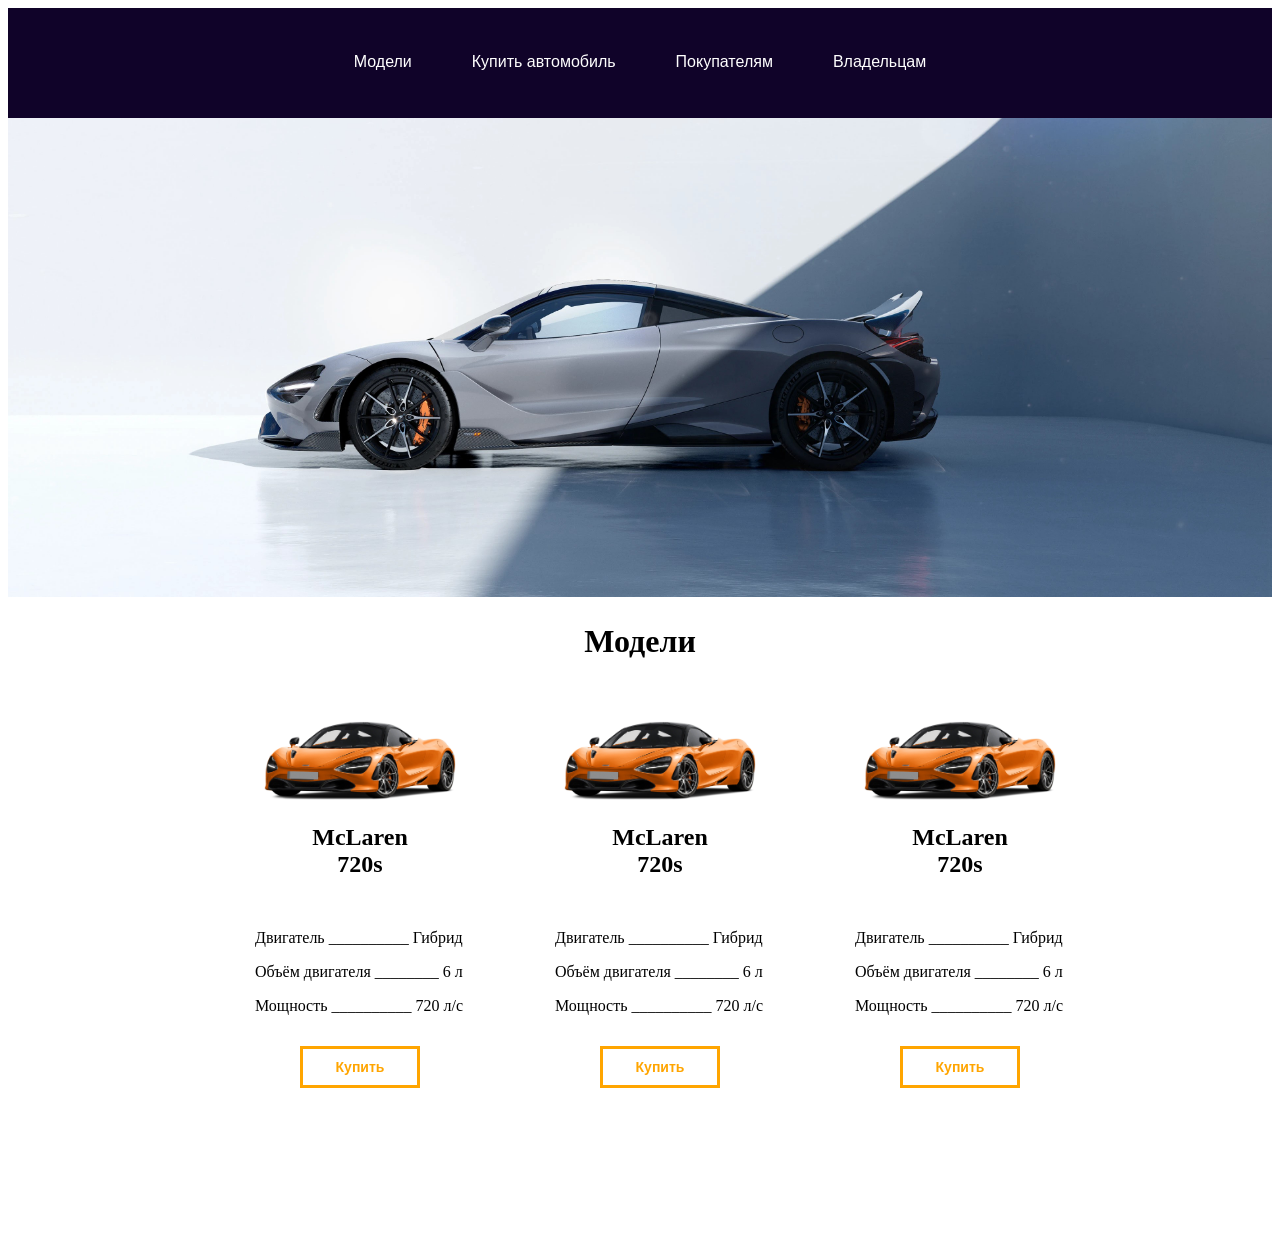
<file: page_one.html>
<!DOCTYPE html>
<html lang="en">
<head>
    <meta charset="UTF-8">
    <meta name="viewport" content="width=device-width, initial-scale=1.0">
    <title>Document</title>

    <link rel="stylesheet" href="style_one.css">
</head>
<body>
    <header>
        <div class="but">

            <div class="buts">
                <a href=""> Модели</a>
            </div>
            <div class="buts">
                <a href=""> Купить автомобиль</a>
            </div>
            <div class="buts">
                <a href=""> Покупателям</a>
            </div>
            <div class="buts">
                <a href="index.html"> Владельцам</a>
            </div>
            

        </div>
    </header>

    <main>

        <img src="src/mclaren_poster.jpg" width="100%">

        <div class="title">
            <h1> Модели </h1>
        </div>

        <div class="shop">

            <div class="card">

                <div class="c-photo">
                    <img src="src/mc720.avif" alt="">
                </div>

                <div class="title">
                    <h2> McLaren <br>
                    720s </h2>
                </div>

                <div class="setting">
                    <p> Двигатель __________ Гибрид </p>
                    <p> Объём двигателя ________ 6 л </p>
                    <p> Мощность __________ 720 л/с </p>
                </div>

                <div class="c-but">
                    <button> Купить </button>
                </div>

            </div>

            <div class="card">

                <div class="c-photo">
                    <img src="src/mc720.avif" alt="">
                </div>

                <div class="title">
                    <h2> McLaren <br>
                    720s </h2>
                </div>

                <div class="setting">
                    <p> Двигатель __________ Гибрид </p>
                    <p> Объём двигателя ________ 6 л </p>
                    <p> Мощность __________ 720 л/с </p>
                </div>

                <div class="c-but">
                    <button> Купить </button>
                </div>

            </div>

            <div class="card">

                <div class="c-photo">
                    <img src="src/mc720.avif" alt="">
                </div>

                <div class="title">
                    <h2> McLaren <br>
                    720s </h2>
                </div>

                <div class="setting">
                    <p> Двигатель __________ Гибрид </p>
                    <p> Объём двигателя ________ 6 л </p>
                    <p> Мощность __________ 720 л/с </p>
                </div>

                <div class="c-but">
                    <button> Купить </button>
                </div>

            </div>

        </div>

    </main>

    <footer>

    </footer>
</body>
</html>
</file>
<file: style_one.css>
header, footer{
    width: 100%;
    /* border: 3px solid red; */
    padding: 20px;
    box-sizing: border-box;
}

main{
    width: 100%;
    /* border: 3px solid red; */
    box-sizing: border-box;
}

header{
    background-color: rgb(16, 3, 41);
}

.but{
    display: flex;
    margin-top: 15px;
    margin-bottom: 15px;
    justify-content: center;
}

a{
    color: white;
    text-decoration: none;
    margin: 10px;
    font-family:Verdana, Geneva, Tahoma, sans-serif;
}



.title{
    text-align: center;
}

.buts{
    border-bottom: 2px solid rgb(16, 3, 41);
    transition: color 0.3s ease-in-out, border-bottom 0.3s ease-in-out;
    padding: 10px;
    margin-left: 10px;
    margin-right: 10px;
}

.buts:hover{
    color: orange;
    border-bottom: 2px solid orange;
}

.shop{
    width: 100%;
    height: 480px;
    /* border: 3px solid blue; */
    padding: 20px;
    display: flex;
    justify-content: center;
}

.card{
    /* border: 2px solid black; */
    width: 240px;
    height: 460px;
    margin-left: 30px;
    margin-right: 30px;
    text-align: center;
}

.c-photo img{
    width: 80%;
    margin-top: 20px;
}


.setting{
    text-align: left;
    padding: 15px;
    box-sizing: border-box;
}
button{
    border: 3px solid orange;
    padding: 10px;
    width: 120px;
    background-color: transparent;
    color: orange;
    font-family: Verdana, Geneva, Tahoma, sans-serif;
    font-size: 14px;
    font-weight: 600;
    transition: width 0.5s ease-in-out;
    cursor: pointer;
}

button:hover{
    width: 200px;
}
</file>
